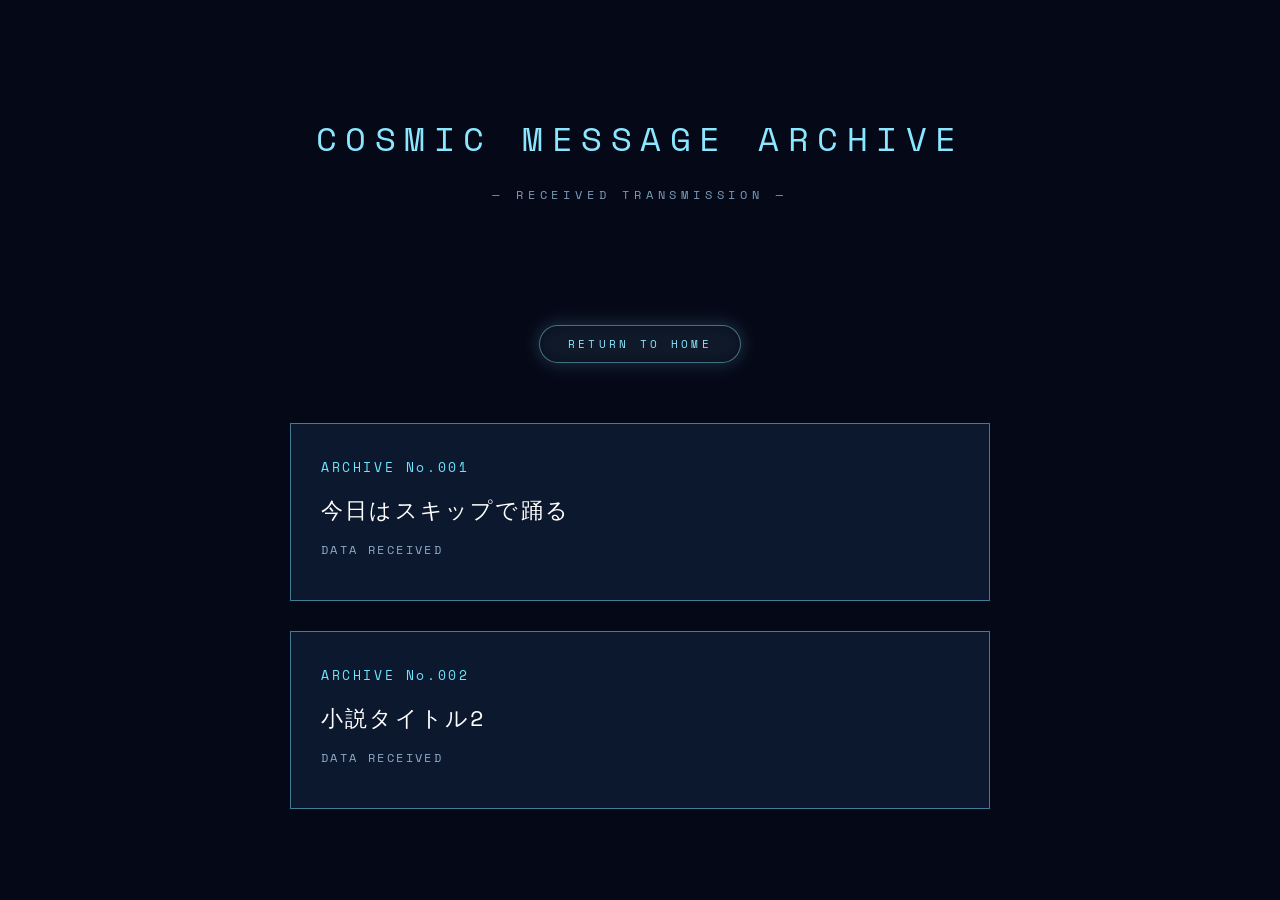
<file: afterword.html>
<!DOCTYPE html>
<html lang="ja">

<head>

<meta charset="UTF-8">

<title>COSMIC MESSAGE ARCHIVE</title>


<link rel="preconnect" href="https://fonts.googleapis.com">
<link rel="preconnect" href="https://fonts.gstatic.com" crossorigin>


<link href="https://fonts.googleapis.com/css2?family=Space+Mono&display=swap" rel="stylesheet">


<link rel="stylesheet" href="afterword.css">

</head>



<body>


<header>

<h1>COSMIC MESSAGE ARCHIVE</h1>

<p>― RECEIVED TRANSMISSION ―</p>

</header>


<a href="index.html" class="home-button">
RETURN TO HOME
</a>

<main>



<a href="message001.html" class="message">


<span>ARCHIVE No.001</span>


<h2>今日はスキップで踊る</h2>


<p>DATA RECEIVED</p>


</a>





<a href="message002.html" class="message">


<span>ARCHIVE No.002</span>


<h2>小説タイトル2</h2>


<p>DATA RECEIVED</p>


</a>
</file>
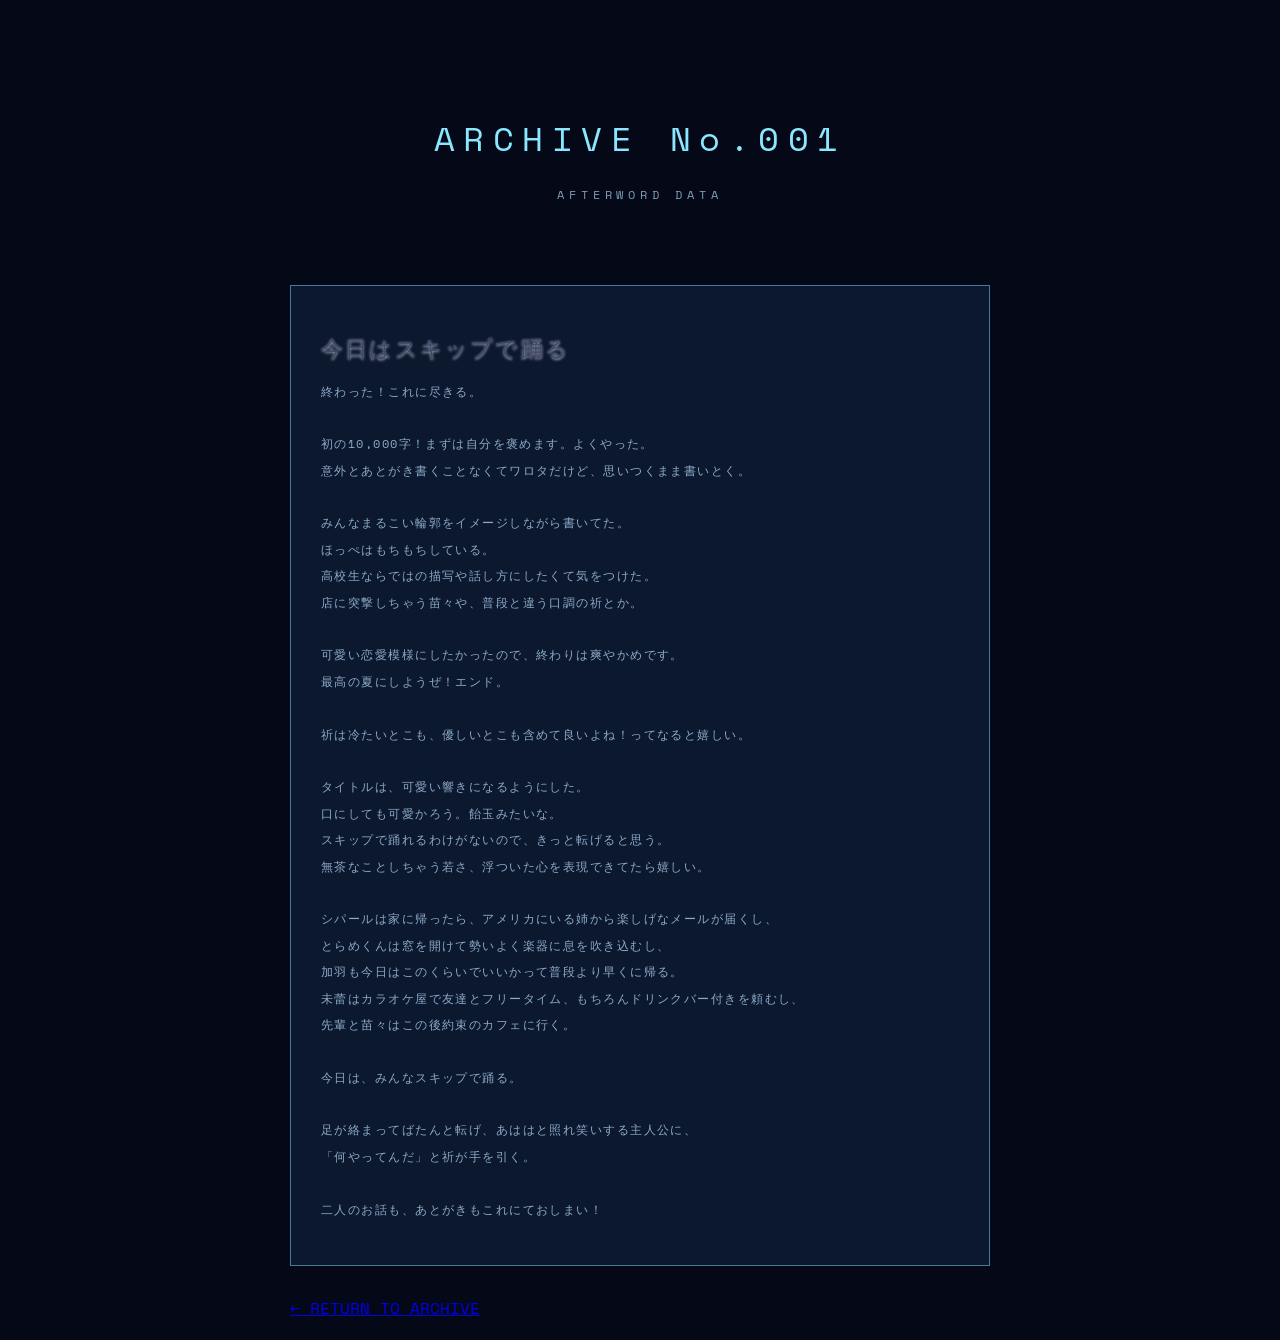
<file: message001.html>
<!DOCTYPE html>
<html lang="ja">

<head>

<meta charset="UTF-8">

<title>今日はスキップで踊る - AFTERWORD</title>


<link rel="preconnect" href="https://fonts.googleapis.com">
<link rel="preconnect" href="https://fonts.gstatic.com" crossorigin>


<link href="https://fonts.googleapis.com/css2?family=Space+Mono&display=swap" rel="stylesheet">


<link rel="stylesheet" href="afterword.css">

</head>



<body class="pastel">



<header>

<h1>ARCHIVE No.001</h1>

<p>AFTERWORD DATA</p>

</header>



<main>


<section class="message">


<h2>今日はスキップで踊る</h2>



<p>
終わった！これに尽きる。<br><br>

初の10,000字！まずは自分を褒めます。よくやった。<br>
意外とあとがき書くことなくてワロタだけど、思いつくまま書いとく。<br><br>

みんなまるこい輪郭をイメージしながら書いてた。<br>
ほっぺはもちもちしている。<br>
高校生ならではの描写や話し方にしたくて気をつけた。<br>
店に突撃しちゃう苗々や、普段と違う口調の祈とか。<br><br>

可愛い恋愛模様にしたかったので、終わりは爽やかめです。<br>
最高の夏にしようぜ！エンド。<br><br>

祈は冷たいとこも、優しいとこも含めて良いよね！ってなると嬉しい。<br><br>

タイトルは、可愛い響きになるようにした。<br>
口にしても可愛かろう。飴玉みたいな。<br>
スキップで踊れるわけがないので、きっと転げると思う。<br>
無茶なことしちゃう若さ、浮ついた心を表現できてたら嬉しい。<br><br>

シパールは家に帰ったら、アメリカにいる姉から楽しげなメールが届くし、<br>
とらめくんは窓を開けて勢いよく楽器に息を吹き込むし、<br>
加羽も今日はこのくらいでいいかって普段より早くに帰る。<br>
未蕾はカラオケ屋で友達とフリータイム、もちろんドリンクバー付きを頼むし、<br>
先輩と苗々はこの後約束のカフェに行く。<br><br>

今日は、みんなスキップで踊る。<br><br>

足が絡まってばたんと転げ、あははと照れ笑いする主人公に、<br>
「何やってんだ」と祈が手を引く。<br><br>

二人のお話も、あとがきもこれにておしまい！
</p>
</p>



</section>



<a href="afterword.html">
← RETURN TO ARCHIVE
</a>



</main>



</body>

</html>
</file>
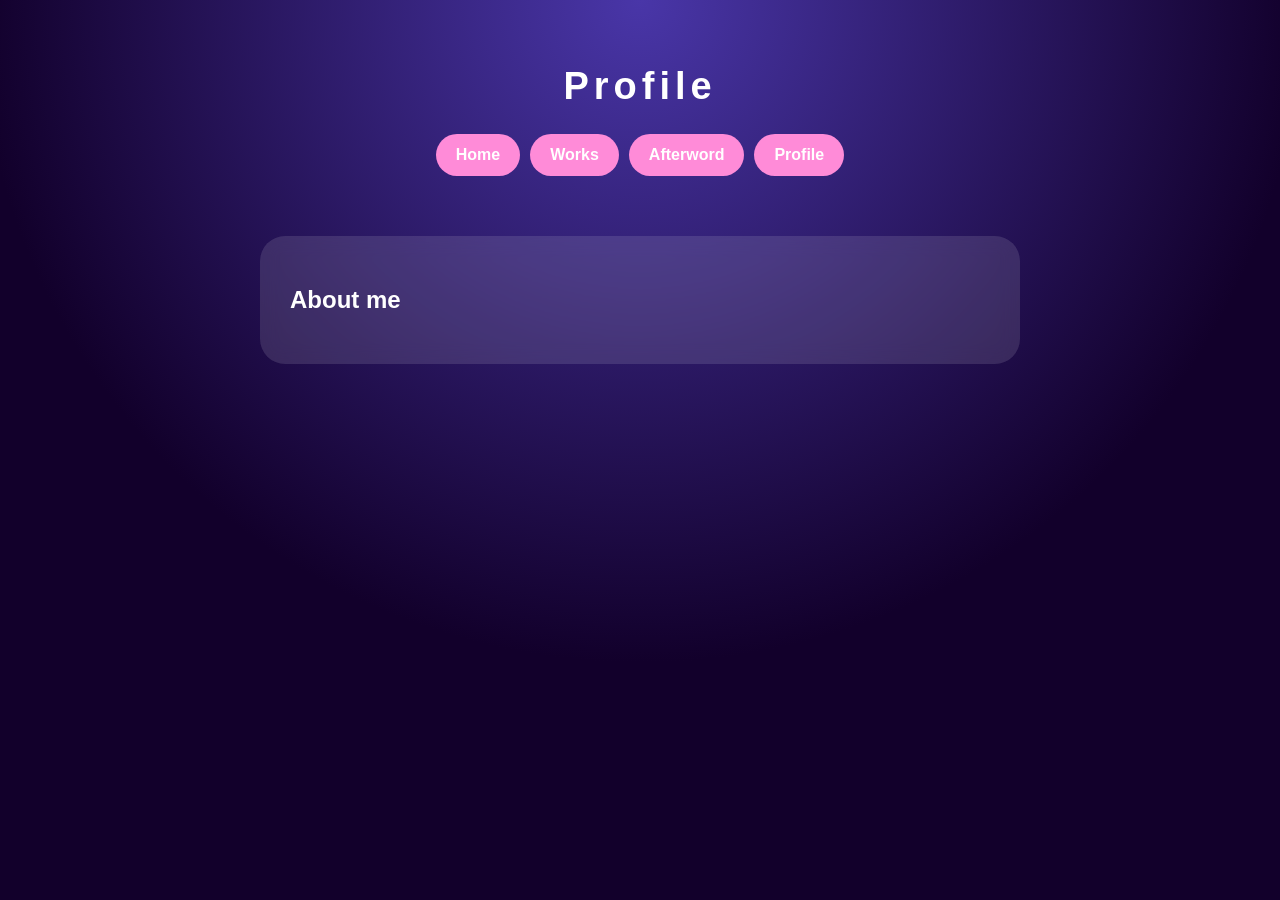
<file: profile.html>
<!DOCTYPE html>

<html lang="ja">

<head>

<meta charset="UTF-8">

<title>Profile</title>

<link rel="stylesheet" href="style.css">

</head>


<body>


<header>

<h1>Profile</h1>


<nav>
<a href="index.html">Home</a>
<a href="works.html">Works</a>
<a href="afterword.html">Afterword</a>
<a href="profile.html">Profile</a>
</nav>


</header>



<main>

<section>


<h2>About me</h2>


<p>
</file>
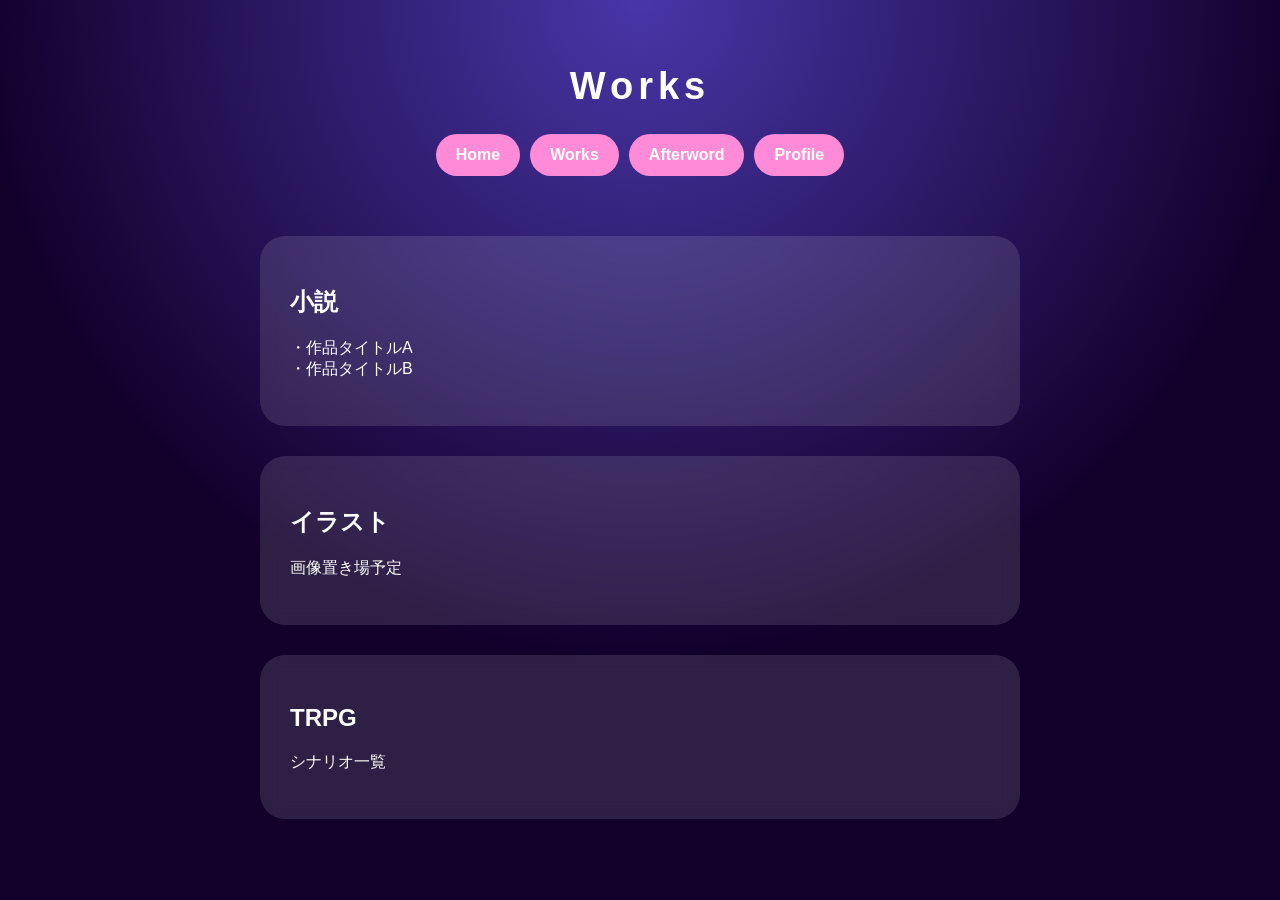
<file: works.html>
<!DOCTYPE html>
<html lang="ja">

<head>
<meta charset="UTF-8">
<title>Works</title>
<link rel="stylesheet" href="style.css">
</head>


<body>

<header>

<h1>Works</h1>

<nav>
<a href="index.html">Home</a>
<a href="works.html">Works</a>
<a href="afterword.html">Afterword</a>
<a href="profile.html">Profile</a>
</nav>

</header>


<main>


<section>

<h2>小説</h2>

<p>
・作品タイトルA<br>
・作品タイトルB
</p>


</section>



<section>

<h2>イラスト</h2>

<p>
画像置き場予定
</p>


</section>


<section>

<h2>TRPG</h2>

<p>
シナリオ一覧
</p>


</section>


</main>
</file>
<file: afterword.css>
/* 基本設定 */

body {

margin:0;

background:#050817;

color:#dcecff;

font-family:"Space Mono", monospace;

}


/* ヘッダー */

header {

text-align:center;

padding:90px 20px 50px;

}


h1 {

font-size:34px;

letter-spacing:0.25em;

font-weight:normal;

color:#8be7ff;

}


header p {

color:#7b9bb8;

letter-spacing:0.4em;

font-size:12px;

}



/* アーカイブ一覧 */

main {

max-width:700px;

margin:auto;

padding:20px;

}



/* レポートカード */

.message {

display:block;

text-decoration:none;

color:#ffffff;

border:1px solid rgba(120,220,255,0.5);

background:rgba(20,40,70,0.5);

padding:30px;

margin-bottom:30px;

transition:0.3s;

position:relative;

}



/* ホバー */

.message:hover {

transform:translateX(12px);

box-shadow:

0 0 20px rgba(80,220,255,0.7);

}



/* 番号 */

.message span {

color:#6fe3ff;

font-size:13px;

letter-spacing:0.2em;

}



/* タイトル */

.message h2 {

font-size:22px;

font-weight:normal;

letter-spacing:0.1em;

margin:15px 0;

}



/* 説明 */

.message p {

color:#8caac7;

font-size:12px;

letter-spacing:0.2em;

}



/* スマホ */

@media screen and (max-width:600px){

h1{

font-size:24px;

}


.message{

padding:20px;

}


.message h2{

font-size:18px;

}

}




body.pastel .message h2 {

color:#3f486d;

text-shadow:
0 1px 3px rgba(255,255,255,0.8);

}


body.pastel .message span {

color:#66588f;

font-weight:bold;

text-shadow:
0 1px 2px rgba(255,255,255,0.8);

}

/* message001 感想文のみ文字調整 */

body.pastel .message p {

letter-spacing: 0.12em;

line-height: 2.2;

text-align: justify;

}

/* ホームへ戻るボタン */

.home-button {

display:block;

width:fit-content;

margin:60px auto 40px;

padding:10px 28px;

border-radius:50px;

color:#8be7ff;

border:1px solid rgba(139,231,255,0.45);

background:rgba(5,8,23,0.45);

text-decoration:none;

font-size:11px;

letter-spacing:0.3em;

transition:0.3s;

position:relative;

}


/* 光る演出 */

.home-button::before {

content:"";

position:absolute;

inset:-4px;

border-radius:50px;

background:rgba(139,231,255,0.15);

filter:blur(8px);

z-index:-1;

}


.home-button:hover {

transform:translateY(-3px);

box-shadow:

0 0 18px rgba(139,231,255,0.5);

}
</file>
<file: style.css>
*{
box-sizing:border-box;
}


body{

margin:0;

font-family:
"Arial",
"Yu Gothic",
sans-serif;

color:white;

background:

radial-gradient(circle at top,#4936a8,#12002b 60%);

min-height:100vh;

}



header{

text-align:center;

padding:40px 20px;

}



h1{

font-size:38px;

letter-spacing:5px;

}



nav{

display:flex;

justify-content:center;

gap:10px;

flex-wrap:wrap;

}



nav a{

display:block;

background:#ff8bd8;

color:white;

text-decoration:none;

padding:12px 20px;

border-radius:30px;

font-weight:bold;

}



/* スマホで押しやすいサイズ */

@media(max-width:600px){

nav a{

width:45%;

padding:15px 5px;

font-size:14px;

}

}



main{

max-width:800px;

margin:auto;

padding:20px;

}



section{

background:rgba(255,255,255,0.12);

backdrop-filter:blur(10px);

border-radius:25px;

padding:30px;

margin-bottom:30px;

}



.top{

text-align:center;

}



.topgif{

width:100%;

max-width:600px;

border-radius:20px;

}
</file>
